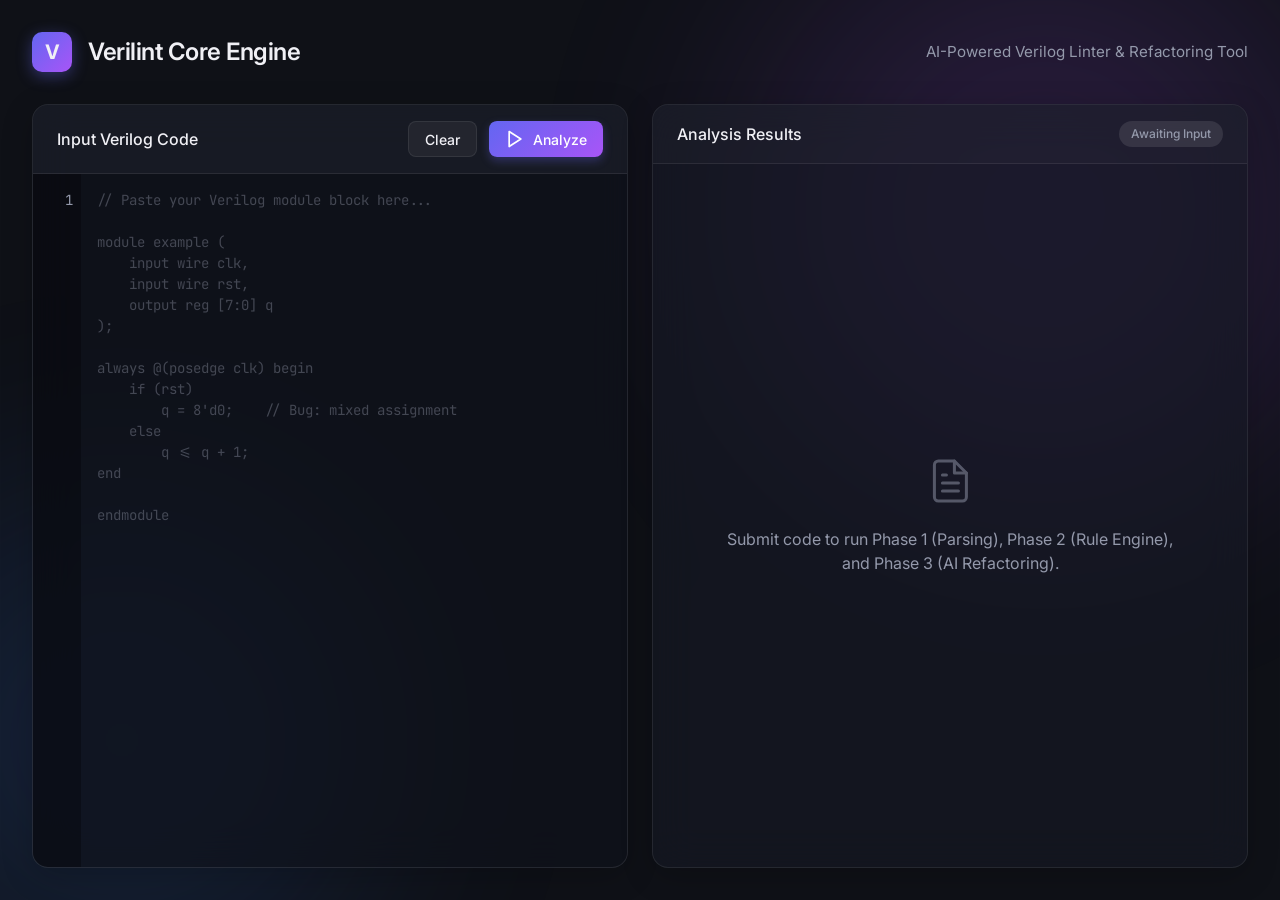
<file: ui/index.html>
<!DOCTYPE html>
<html lang="en">
<head>
    <meta charset="UTF-8">
    <meta name="viewport" content="width=device-width, initial-scale=1.0">
    <title>Verilint | Automated Verilog Analysis</title>
    <link rel="preconnect" href="https://fonts.googleapis.com">
    <link rel="preconnect" href="https://fonts.gstatic.com" crossorigin>
    <link href="https://fonts.googleapis.com/css2?family=Inter:wght@400;500;600;700&family=JetBrains+Mono:wght@400;500&display=swap" rel="stylesheet">
    <link rel="stylesheet" href="styles.css">
</head>
<body>
    <div class="background-elements">
        <div class="glow glow-purple"></div>
        <div class="glow glow-blue"></div>
    </div>

    <div class="app-container">
        <header>
            <div class="logo">
                <div class="logo-icon">V</div>
                <h1>Verilint Core Engine</h1>
            </div>
            <p class="subtitle">AI-Powered Verilog Linter & Refactoring Tool</p>
        </header>

        <main class="dashboard">
            <section class="editor-section panel glass">
                <div class="panel-header">
                    <h2>Input Verilog Code</h2>
                    <div class="actions">
                        <button class="btn btn-secondary" id="clearBtn">Clear</button>
                        <button class="btn btn-primary" id="analyzeBtn">
                            <svg width="20" height="20" viewBox="0 0 24 24" fill="none" stroke="currentColor" stroke-width="2" stroke-linecap="round" stroke-linejoin="round"><polygon points="5 3 19 12 5 21 5 3"></polygon></svg>
                            Analyze
                        </button>
                    </div>
                </div>
                <div class="editor-container">
                    <div class="line-numbers" id="lineNumbers">1</div>
                    <textarea id="codeEditor" spellcheck="false" placeholder="// Paste your Verilog module block here...&#10;&#10;module example (&#10;    input wire clk,&#10;    input wire rst,&#10;    output reg [7:0] q&#10;);&#10;&#10;always @(posedge clk) begin&#10;    if (rst)&#10;        q = 8'd0;    // Bug: mixed assignment&#10;    else&#10;        q <= q + 1;&#10;end&#10;&#10;endmodule"></textarea>
                </div>
            </section>

            <section class="results-section panel glass">
                <div class="panel-header">
                    <h2>Analysis Results</h2>
                    <span class="status-badge idle" id="engineStatus">Awaiting Input</span>
                </div>
                <div class="results-container" id="resultsContainer">
                    <div class="empty-state">
                        <svg class="empty-icon" width="48" height="48" viewBox="0 0 24 24" fill="none" stroke="currentColor" stroke-width="1.5" stroke-linecap="round" stroke-linejoin="round"><path d="M14 2H6a2 2 0 0 0-2 2v16a2 2 0 0 0 2 2h12a2 2 0 0 0 2-2V8z"></path><polyline points="14 2 14 8 20 8"></polyline><line x1="16" y1="13" x2="8" y2="13"></line><line x1="16" y1="17" x2="8" y2="17"></line><polyline points="10 9 9 9 8 9"></polyline></svg>
                        <p>Submit code to run Phase 1 (Parsing), Phase 2 (Rule Engine), and Phase 3 (AI Refactoring).</p>
                    </div>
                </div>
            </section>
        </main>
    </div>
    <script src="script.js"></script>
</body>
</html>
</file>
<file: ui/styles.css>
:root {
    --bg-dark: #0f1117;
    --panel-bg: rgba(22, 25, 37, 0.6);
    --border-color: rgba(255, 255, 255, 0.08);
    --text-primary: #f0f0f5;
    --text-secondary: #9499ab;
    --accent-primary: #6366f1;
    --accent-hover: #4f46e5;
    --accent-gradient: linear-gradient(135deg, #6366f1, #a855f7);
    --error: #ef4444;
    --warning: #f59e0b;
    --success: #10b981;
    --font-ui: 'Inter', -apple-system, BlinkMacSystemFont, "Segoe UI", Roboto, sans-serif;
    --font-code: 'JetBrains Mono', 'Fira Code', monospace;
}

* {
    margin: 0;
    padding: 0;
    box-sizing: border-box;
}

body {
    background-color: var(--bg-dark);
    color: var(--text-primary);
    font-family: var(--font-ui);
    min-height: 100vh;
    overflow-x: hidden;
    line-height: 1.5;
}

/* Background Gradients */
.background-elements {
    position: fixed;
    top: 0;
    left: 0;
    width: 100%;
    height: 100%;
    z-index: -1;
    overflow: hidden;
    pointer-events: none;
}

.glow {
    position: absolute;
    border-radius: 50%;
    filter: blur(120px);
    opacity: 0.15;
}

.glow-purple {
    top: -10%;
    right: -5%;
    width: 600px;
    height: 600px;
    background: #a855f7;
    animation: drift 20s infinite alternate ease-in-out;
}

.glow-blue {
    bottom: -10%;
    left: -10%;
    width: 500px;
    height: 500px;
    background: #3b82f6;
    animation: drift 25s infinite alternate-reverse ease-in-out;
}

@keyframes drift {
    0% { transform: translate(0, 0); }
    100% { transform: translate(50px, 50px); }
}

/* Layout */
.app-container {
    max-width: 1400px;
    margin: 0 auto;
    padding: 2rem;
    height: 100vh;
    display: flex;
    flex-direction: column;
}

header {
    margin-bottom: 2rem;
    display: flex;
    align-items: center;
    justify-content: space-between;
}

.logo {
    display: flex;
    align-items: center;
    gap: 1rem;
}

.logo-icon {
    width: 40px;
    height: 40px;
    background: var(--accent-gradient);
    border-radius: 10px;
    display: flex;
    align-items: center;
    justify-content: center;
    font-weight: 700;
    font-size: 1.25rem;
    box-shadow: 0 4px 15px rgba(99, 102, 241, 0.4);
}

h1 {
    font-size: 1.5rem;
    font-weight: 600;
    letter-spacing: -0.02em;
}

.subtitle {
    color: var(--text-secondary);
    font-size: 0.95rem;
}

.dashboard {
    display: grid;
    grid-template-columns: 1fr 1fr;
    gap: 1.5rem;
    flex: 1;
    min-height: 0;
}

/* Glassmorphism Panels */
.glass {
    background: var(--panel-bg);
    backdrop-filter: blur(20px);
    -webkit-backdrop-filter: blur(20px);
    border: 1px solid var(--border-color);
    border-radius: 16px;
    box-shadow: 0 8px 32px rgba(0, 0, 0, 0.2);
}

.panel {
    display: flex;
    flex-direction: column;
    overflow: hidden;
    transition: transform 0.3s ease, box-shadow 0.3s ease;
}

.panel:hover {
    border-color: rgba(255, 255, 255, 0.15);
}

.panel-header {
    padding: 1rem 1.5rem;
    border-bottom: 1px solid var(--border-color);
    display: flex;
    justify-content: space-between;
    align-items: center;
    background: rgba(255, 255, 255, 0.02);
}

.panel-header h2 {
    font-size: 1rem;
    font-weight: 500;
    color: var(--text-primary);
}

/* Buttons */
.actions {
    display: flex;
    gap: 0.75rem;
}

.btn {
    display: inline-flex;
    align-items: center;
    gap: 0.5rem;
    padding: 0.5rem 1rem;
    border-radius: 8px;
    font-size: 0.875rem;
    font-weight: 500;
    cursor: pointer;
    transition: all 0.2s ease;
    border: none;
    font-family: inherit;
}

.btn-primary {
    background: var(--accent-gradient);
    color: white;
    box-shadow: 0 4px 10px rgba(99, 102, 241, 0.3);
}

.btn-primary:hover {
    box-shadow: 0 6px 15px rgba(99, 102, 241, 0.5);
    transform: translateY(-1px);
}

.btn-primary:active {
    transform: translateY(1px);
}

.btn-secondary {
    background: rgba(255, 255, 255, 0.05);
    color: var(--text-primary);
    border: 1px solid var(--border-color);
}

.btn-secondary:hover {
    background: rgba(255, 255, 255, 0.1);
}

/* Editor Section */
.editor-container {
    flex: 1;
    display: flex;
    position: relative;
    background: rgba(0, 0, 0, 0.2);
    overflow: hidden;
}

.line-numbers {
    padding: 1rem 0.5rem;
    background: rgba(0, 0, 0, 0.3);
    color: var(--text-secondary);
    font-family: var(--font-code);
    font-size: 0.875rem;
    text-align: right;
    user-select: none;
    min-width: 3rem;
    overflow: hidden;
}

#codeEditor {
    flex: 1;
    background: transparent;
    color: #e2e8f0;
    font-family: var(--font-code);
    font-size: 0.875rem;
    line-height: inherit;
    padding: 1rem;
    border: none;
    resize: none;
    outline: none;
    white-space: pre;
    overflow: auto;
}

#codeEditor::placeholder {
    color: rgba(148, 153, 171, 0.4);
}

/* Results Section */
.results-container {
    flex: 1;
    padding: 1.5rem;
    overflow-y: auto;
    position: relative;
}

.empty-state {
    position: absolute;
    top: 50%;
    left: 50%;
    transform: translate(-50%, -50%);
    text-align: center;
    color: var(--text-secondary);
    width: 80%;
}

.empty-icon {
    margin-bottom: 1rem;
    opacity: 0.5;
}

.status-badge {
    font-size: 0.75rem;
    padding: 0.25rem 0.75rem;
    border-radius: 999px;
    font-weight: 500;
}

.status-badge.idle { background: rgba(255, 255, 255, 0.1); color: var(--text-secondary); }
.status-badge.analyzing { background: rgba(59, 130, 246, 0.15); color: #60a5fa; box-shadow: 0 0 10px rgba(59, 130, 246, 0.2); }
.status-badge.violation { background: rgba(239, 68, 68, 0.15); color: #f87171; }
.status-badge.passed { background: rgba(16, 185, 129, 0.15); color: #34d399; }

/* Analysis Results UI (Generated dynamically by JS) */
.phase-card {
    background: rgba(0, 0, 0, 0.2);
    border: 1px solid var(--border-color);
    border-radius: 12px;
    padding: 1.25rem;
    margin-bottom: 1rem;
    animation: slideIn 0.4s ease forwards;
    opacity: 0;
    transform: translateY(10px);
}

.phase-card h3 {
    font-size: 0.9rem;
    color: var(--text-secondary);
    text-transform: uppercase;
    letter-spacing: 0.05em;
    margin-bottom: 0.75rem;
    display: flex;
    align-items: center;
    gap: 0.5rem;
}

.violation-banner {
    background: rgba(239, 68, 68, 0.1);
    border-left: 3px solid var(--error);
    padding: 0.75rem 1rem;
    border-radius: 4px;
    margin-bottom: 1rem;
}

.violation-title {
    color: #f87171;
    font-weight: 600;
    font-size: 0.9rem;
    margin-bottom: 0.25rem;
    display: flex;
    justify-content: space-between;
    align-items: center;
}

.line-badge {
    background: rgba(255, 255, 255, 0.1);
    color: #ffd700;
    padding: 0.1rem 0.5rem;
    border-radius: 4px;
    font-size: 0.75rem;
    font-weight: bold;
    font-family: var(--font-code);
}

.violation-desc {
    font-size: 0.85rem;
    color: var(--text-primary);
}

.ai-reasoning {
    background: linear-gradient(to right, rgba(99, 102, 241, 0.1), transparent);
    border-left: 3px solid var(--accent-primary);
    padding: 1rem;
    border-radius: 4px;
    margin-bottom: 1rem;
}

.ai-header {
    display: flex;
    align-items: center;
    gap: 0.5rem;
    color: var(--accent-primary);
    font-weight: 600;
    font-size: 0.85rem;
    margin-bottom: 0.5rem;
}

.refactored-code {
    background: #000;
    border-radius: 8px;
    padding: 1rem;
    font-family: var(--font-code);
    font-size: 0.85rem;
    color: #10b981;
    overflow-x: auto;
}

@keyframes slideIn {
    to { opacity: 1; transform: translateY(0); }
}

/* Animations */
.spin {
    animation: spin 1s linear infinite;
}

@keyframes spin {
    to { transform: rotate(360deg); }
}

@media (max-width: 900px) {
    .dashboard {
        grid-template-columns: 1fr;
    }
    .app-container { height: auto; }
}
</file>
